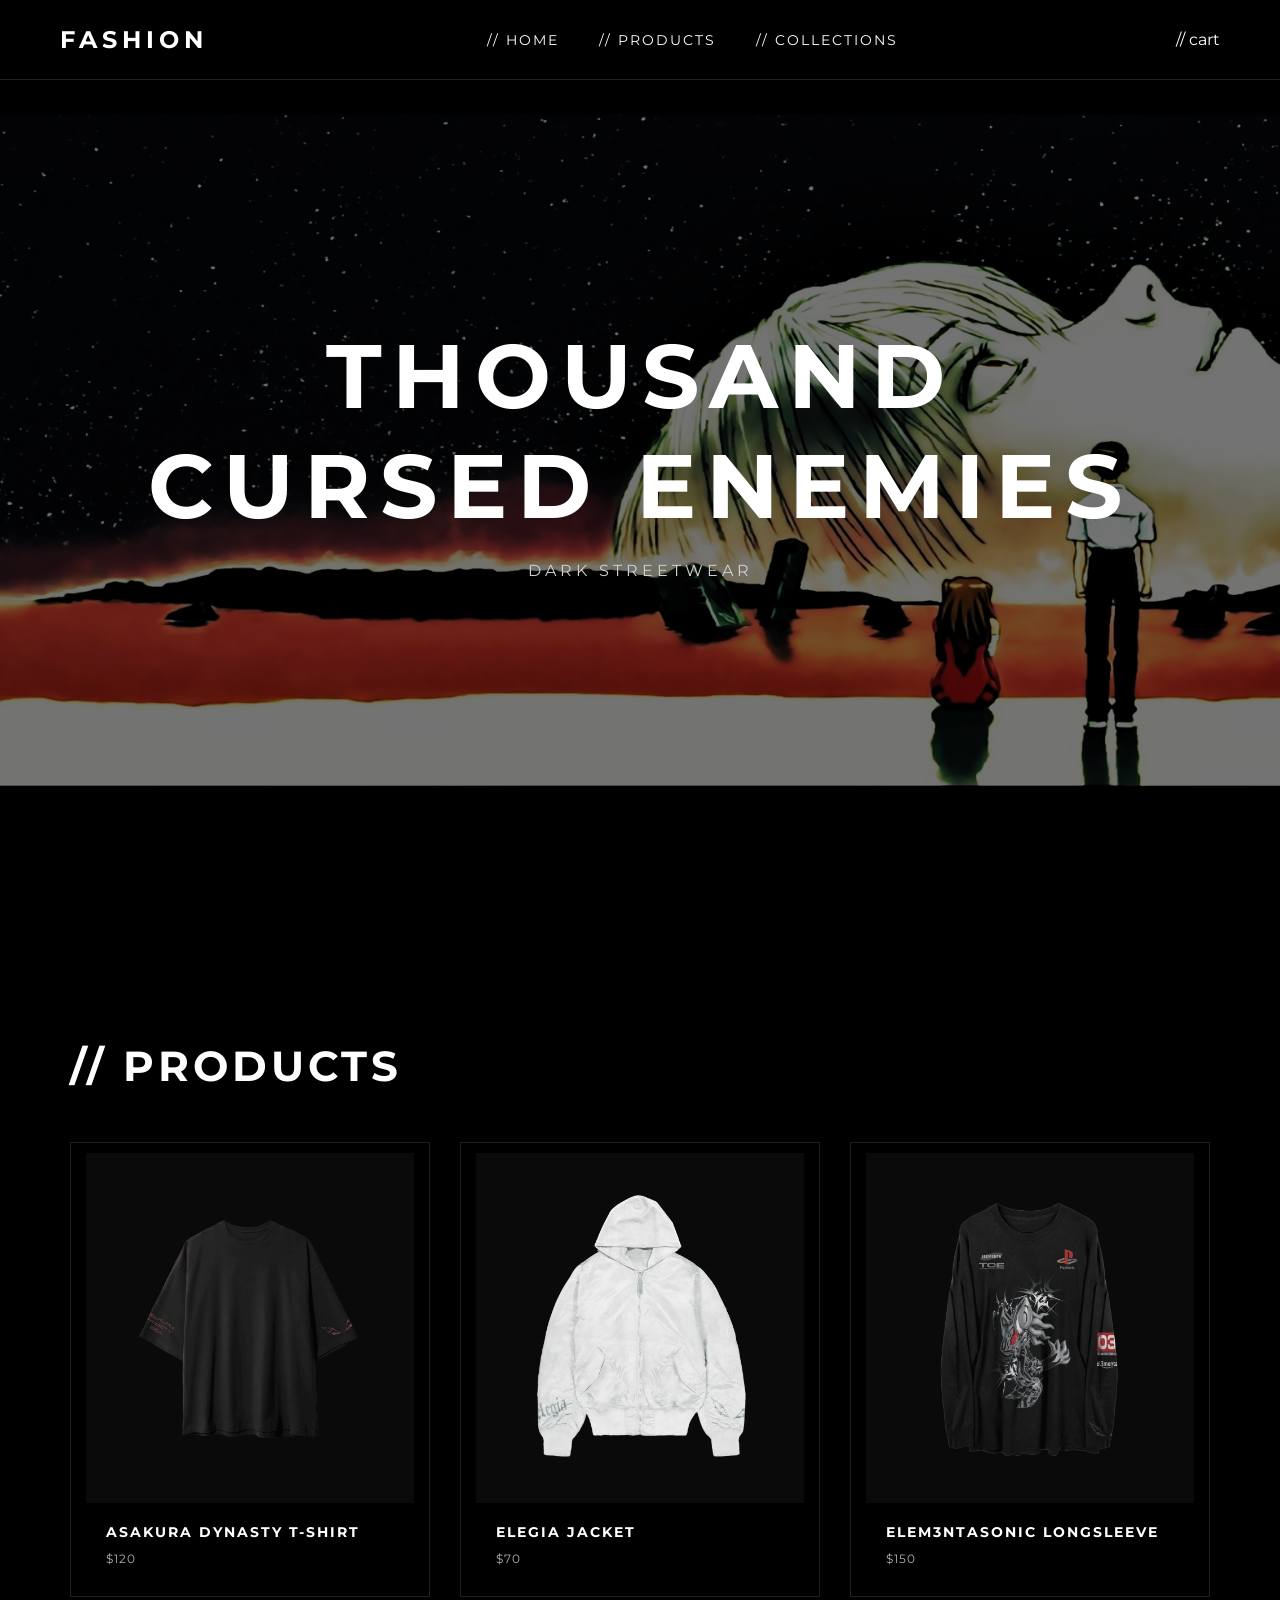
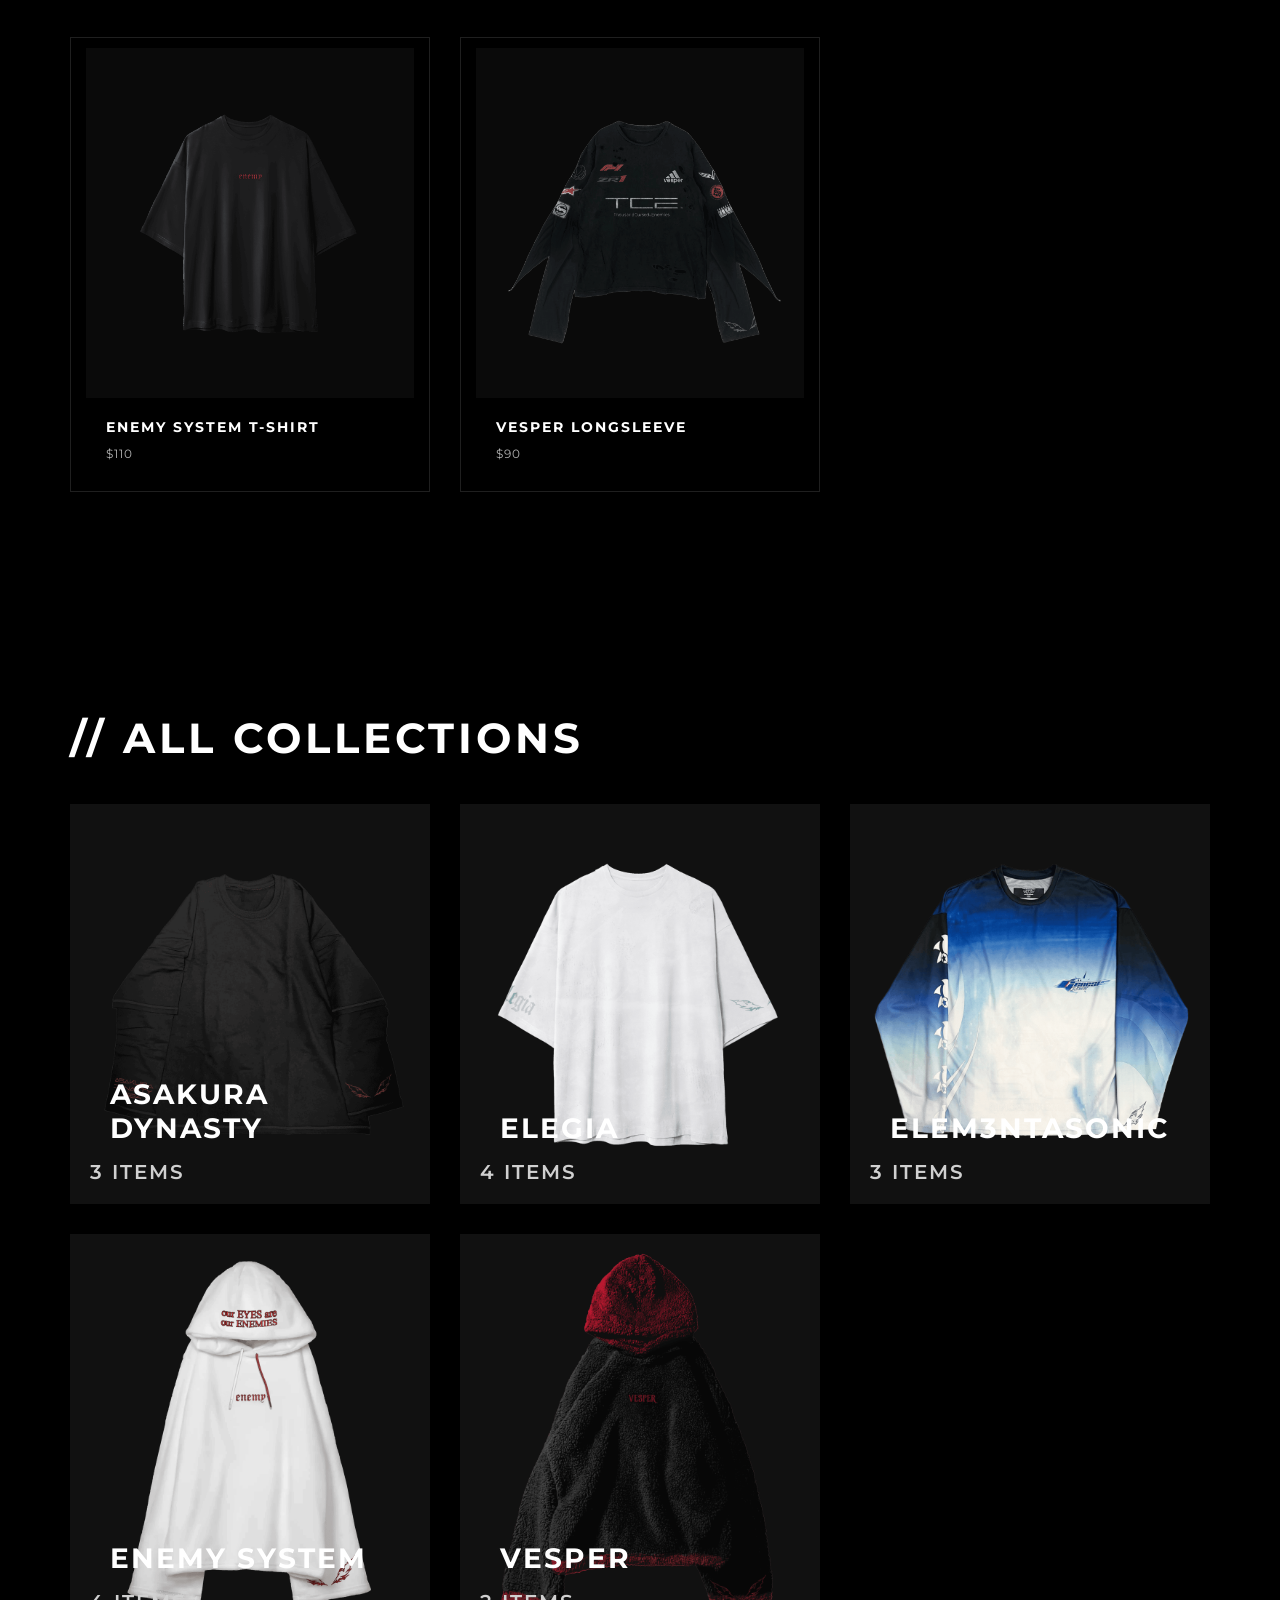
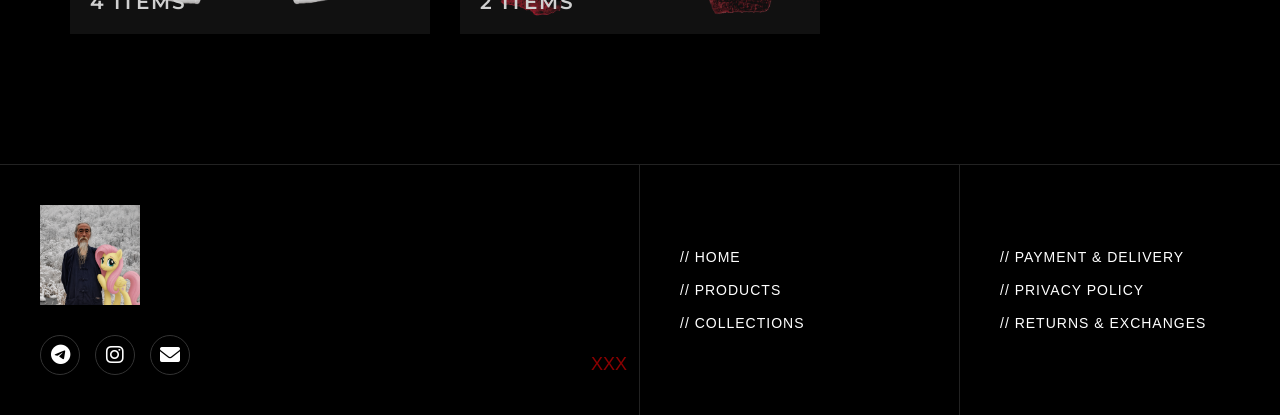
<file: index.html>
<!DOCTYPE html>
<html lang="en">
<head>
    <meta charset="UTF-8">
    <meta name="viewport" content="width=device-width, initial-scale=1.0">
    <title>Fashion Store</title>
    <link rel="stylesheet" href="style.css">
    <link rel="stylesheet" href="https://cdnjs.cloudflare.com/ajax/libs/font-awesome/6.0.0/css/all.min.css">
</head>
<body>

<header>
    <div class="logo">FASHION</div>

    <nav>
        <a href="index.html">// HOME</a>
        <a href="products.html">// PRODUCTS</a>
        <a href="collections.html">// COLLECTIONS</a>
    </nav>

    <div class="cart-icon" onclick="toggleCart()">// cart</div>
</header>


<div class="cart-sidebar" id="cartSidebar">
    <div class="cart-close" onclick="toggleCart()">←</div>


    <h2>Your Cart</h2>

    <div id="cartItems"></div>

    <button onclick="goCheckout()">CHECKOUT</button>
</div>

<section class="hero">
    <h1>THOUSAND CURSED ENEMIES</h1>
    <p>DARK STREETWEAR</p>
</section>


<section class="products-preview">
    <h2>// PRODUCTS</h2>

    <div class="product-grid">

        <div class="product-card reveal" onclick="openProduct(1)">
            <img src="images/шмотки/asakura Dynasty/asakura Dynasty s84 T-shirt/футболка перед (4).png">
            <h3>ASAKURA DYNASTY T-SHIRT</h3>
            <p>$120</p>
        </div>

        <div class="product-card reveal" onclick="openProduct(2)">
            <img src="images/шмотки/elegia/elegia jacket/куртка перед (2).png">
            <h3>ELEGIA JACKET</h3>
            <p>$70</p>
        </div>

        <div class="product-card reveal" onclick="openProduct(3)">
            <img src="images/шмотки/Elem3ntasonic/elem3ntasonic longsleeve/лонг перед новый (1).png">
            <h3>ELEM3NTASONIC LONGSLEEVE</h3>
            <p>$150</p>
        </div>

        <div class="product-card reveal" onclick="openProduct(4)">
            <img src="images/шмотки/enemy/enemy system t-shirt/футболка перед (6).png">
            <h3>ENEMY SYSTEM T-SHIRT</h3>
            <p>$110</p>
        </div>

        <div class="product-card reveal" onclick="openProduct(5)">
            <img src="images/шмотки/Vesper/vesper longsleeve/перед (6).png">
            <h3>VESPER LONGSLEEVE</h3>
            <p>$90</p>
        </div>

    </div>
</section>


<section class="collections-preview">
    <h2>// ALL COLLECTIONS</h2>

    <div class="collection-grid">

        <div class="collection-card reveal" onclick="openCollection('asakura')">
            <img src="images/шмотки/asakura Dynasty/asakura Dynasty s84 Longsleeve/лонг перед2.png">
            <div class="collection-info">
                <h3>ASAKURA DYNASTY</h3>
                <p>3 ITEMS</p>
            </div>
        </div>

        <div class="collection-card reveal" onclick="openCollection('elegia')">
            <img src="images/шмотки/elegia/elegia t-shirt/elegia футболка перед.png">
            <div class="collection-info">
                <h3>ELEGIA</h3>
                <p>4 ITEMS</p>
            </div>
        </div>

        <div class="collection-card reveal" onclick="openCollection('elem3ntasonic')">
            <img src="images/шмотки/Elem3ntasonic/elem3ntasonic jersey blue/синее спереди (1).png">
            <div class="collection-info">
                <h3>ELEM3NTASONIC</h3>
                <p>3 ITEMS</p>
            </div>
        </div>

        <div class="collection-card reveal" onclick="openCollection('enemy')">
            <img src="images/шмотки/enemy/enemy system hoodie white/белый перед.png">
            <div class="collection-info">
                <h3>ENEMY SYSTEM</h3>
                <p>4 ITEMS</p>
            </div>
        </div>

        <div class="collection-card reveal" onclick="openCollection('vesper')">
            <img src="images/шмотки/Vesper/vesper hoodie/перед (2).png">
            <div class="collection-info">
                <h3>VESPER</h3>
                <p>2 ITEMS</p>
            </div>
        </div>

    </div>
</section>

<footer class="site-footer">
    <div class="footer-container">
        <div class="footer-column brand-section">
            <div class="footer-logo">
                <img src="images/ChatGPT_Image_8_2026_._18_45_55.png" alt="Logo">
            </div>
            <div class="footer-socials">
                <a href="#"><i class="fab fa-telegram"></i></a>
                <a href="#"><i class="fab fa-instagram"></i></a>
                <a href="#"><i class="fas fa-envelope"></i></a>
            </div>
            <span class="footer-tag">XXX</span>
        </div>

        <div class="footer-column links-section">
            <ul>
                <li><a href="index.html">// HOME</a></li>
                <li><a href="products.html">// PRODUCTS</a></li>
                <li><a href="collections.html">// COLLECTIONS</a></li>
            </ul>
        </div>

        <div class="footer-column info-section">
            <ul>
                <li><a href="#">// PAYMENT & DELIVERY</a></li>
                <li><a href="#">// PRIVACY POLICY</a></li>
                <li><a href="#">// RETURNS & EXCHANGES</a></li>
            </ul>
        </div>
    </div>
</footer>

<script src="main.js"></script>

</body>
</html>
</file>
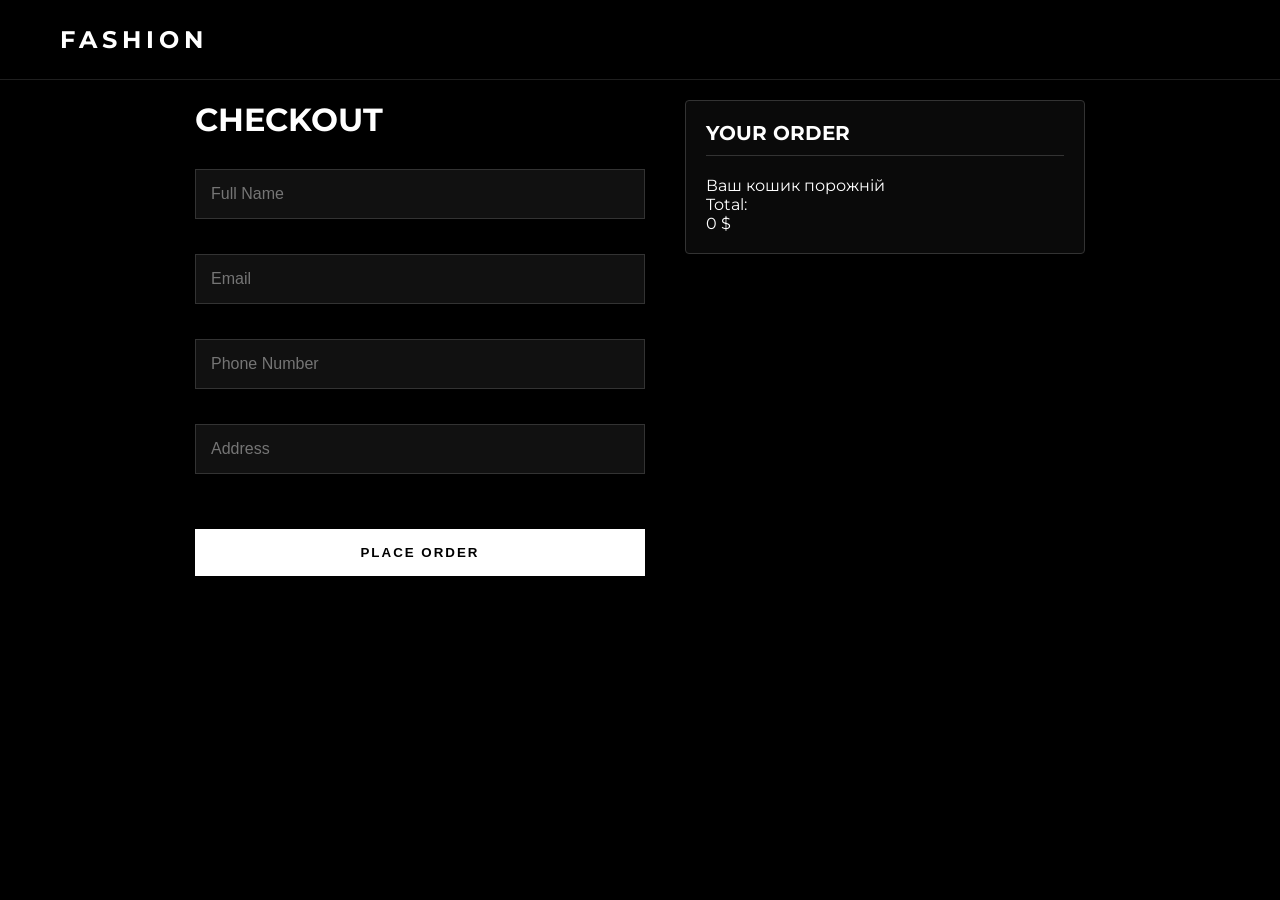
<file: checkout.html>
<!DOCTYPE html>
<html lang="en">
<head>
  <meta charset="UTF-8">
  <meta name="viewport" content="width=device-width, initial-scale=1.0">
  <title>Checkout</title>
  <link rel="stylesheet" href="style.css">
</head>
<body>

<header>
  <div class="logo">FASHION</div>
</header>

<section class="checkout-container">
  <div class="checkout-form">
    <a href="index.html" class="back-link">← Back to Home</a>
    <h1>CHECKOUT</h1>
    <form id="orderForm">
      <input type="text" id="fullName" name="fullname" placeholder="Full Name" required>

      <input type="email" id="email" name="email" placeholder="Email" required>

      <input type="tel" id="phone" name="phone" placeholder="Phone Number" required>

      <input type="text" id="address" name="address" placeholder="Address" required>

      <button type="submit" class="place-order-btn">PLACE ORDER</button>
    </form>
  </div>

  <div class="order-summary" style="background: #0a0a0a; padding: 20px; border: 1px solid #333;">
    <a href="index.html" class="back-link" style="color: white; text-decoration: none; font-size: 12px; display: block; margin-bottom: 15px;"></a>
    <h2 style="color: white; border-bottom: 1px solid #333; padding-bottom: 10px;">YOUR ORDER</h2>

    <div id="checkoutItems"></div>
    <p id="total"> Total:</p>
    <span id="totalAmount"> 0 $</span>
    </div>


</section>
<script src="main.js"></script>
</body>
</html>
</file>
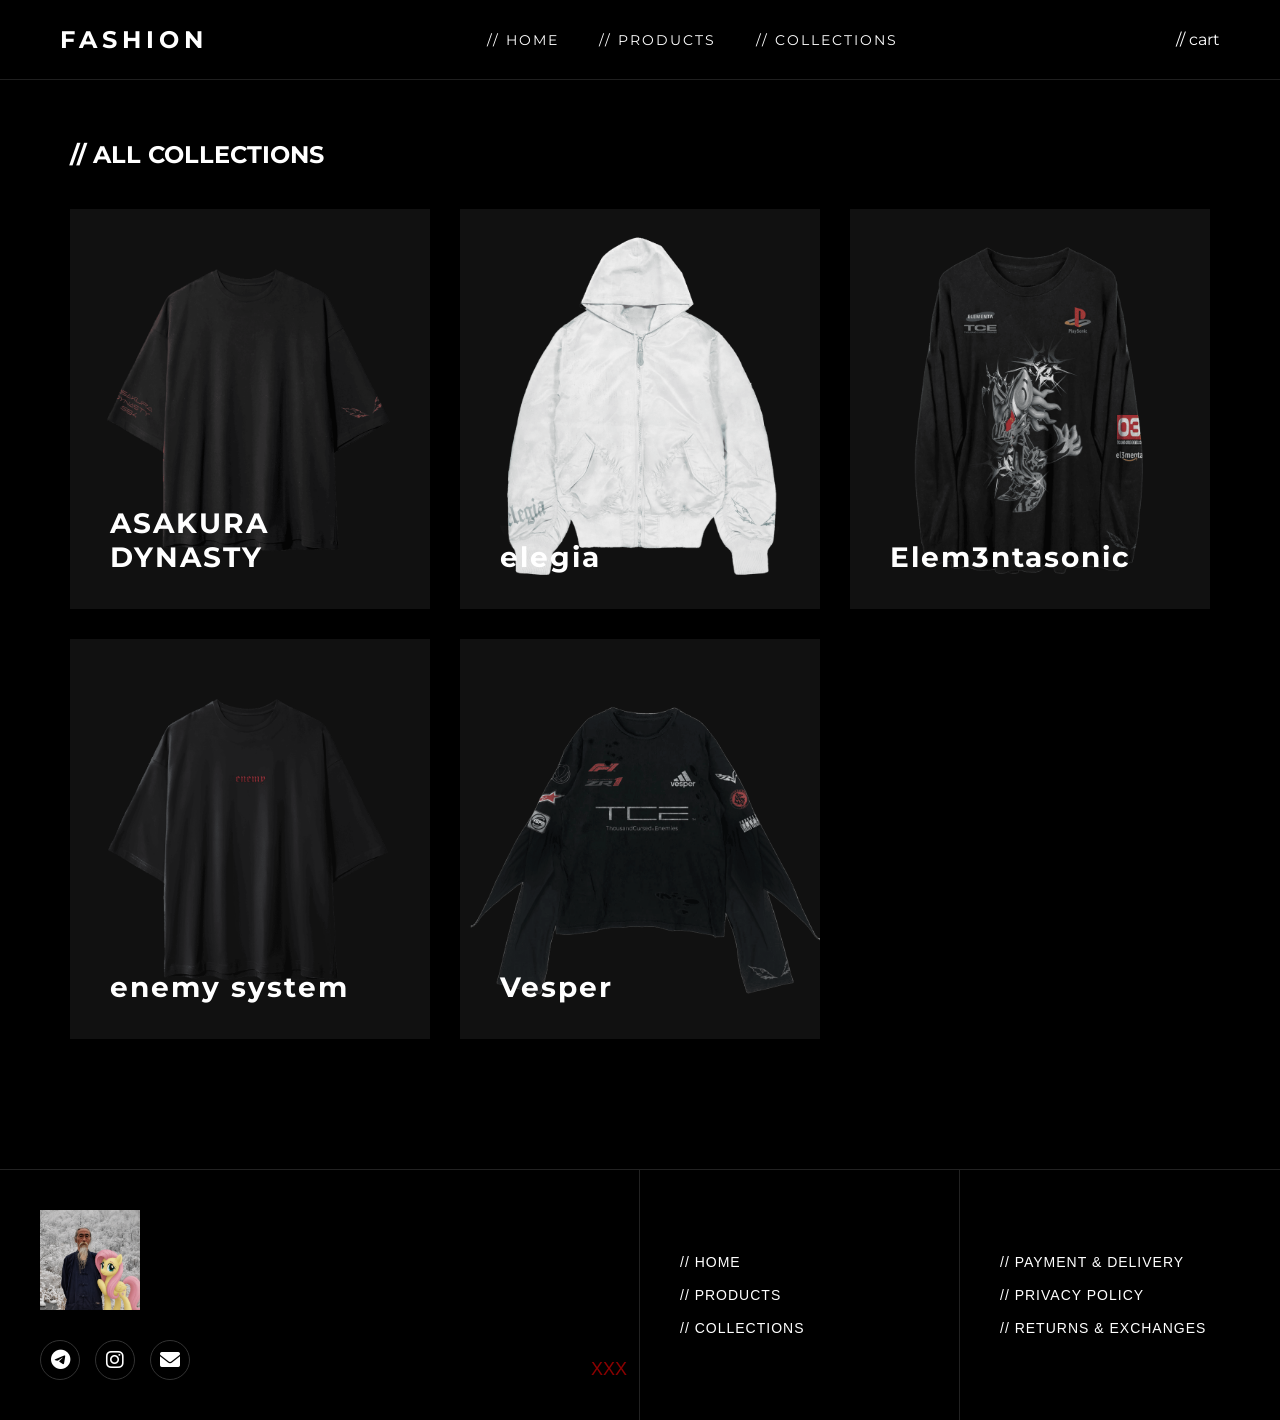
<file: collections.html>
<!DOCTYPE html>
<html lang="en">
<head>
    <meta charset="UTF-8">
    <meta name="viewport" content="width=device-width, initial-scale=1.0">
    <title>Collections</title>
    <link rel="stylesheet" href="style.css">
    <link rel="stylesheet" href="https://cdnjs.cloudflare.com/ajax/libs/font-awesome/6.0.0/css/all.min.css">
</head>
<body>

<header>
    <div class="logo">FASHION</div>

    <nav>
        <a href="index.html">// HOME</a>
        <a href="products.html">// PRODUCTS</a>
        <a href="collections.html">// COLLECTIONS</a>
    </nav>
    <div class="cart-icon" onclick="toggleCart()">// cart</div>
</header>

<div class="cart-sidebar" id="cartSidebar">

    <div class="cart-close" onclick="toggleCart()">←</div>

    <h2>Your Cart</h2>

    <div id="cartItems"></div>

    <button onclick="goCheckout()">CHECKOUT</button>
</div>

<section class="collections-page ">
    <h1>// ALL COLLECTIONS</h1>
    <div class="collection-grid" id="collectionGrid"></div>
</section>

<footer class="site-footer">
    <div class="footer-container">
        <div class="footer-column brand-section">
            <div class="footer-logo">
                <img src="images/ChatGPT_Image_8_2026_._18_45_55.png" alt="Logo">
            </div>
            <div class="footer-socials">
                <a href="#"><i class="fab fa-telegram"></i></a>
                <a href="#"><i class="fab fa-instagram"></i></a>
                <a href="#"><i class="fas fa-envelope"></i></a>
            </div>
            <span class="footer-tag">XXX</span>
        </div>

        <div class="footer-column links-section">
            <ul>
                <li><a href="index.html">// HOME</a></li>
                <li><a href="products.html">// PRODUCTS</a></li>
                <li><a href="collections.html">// COLLECTIONS</a></li>
            </ul>
        </div>

        <div class="footer-column info-section">
            <ul>
                <li><a href="#">// PAYMENT & DELIVERY</a></li>
                <li><a href="#">// PRIVACY POLICY</a></li>
                <li><a href="#">// RETURNS & EXCHANGES</a></li>
            </ul>
        </div>
    </div>
</footer>

<script src="main.js"></script>
</body>
</html>
</file>
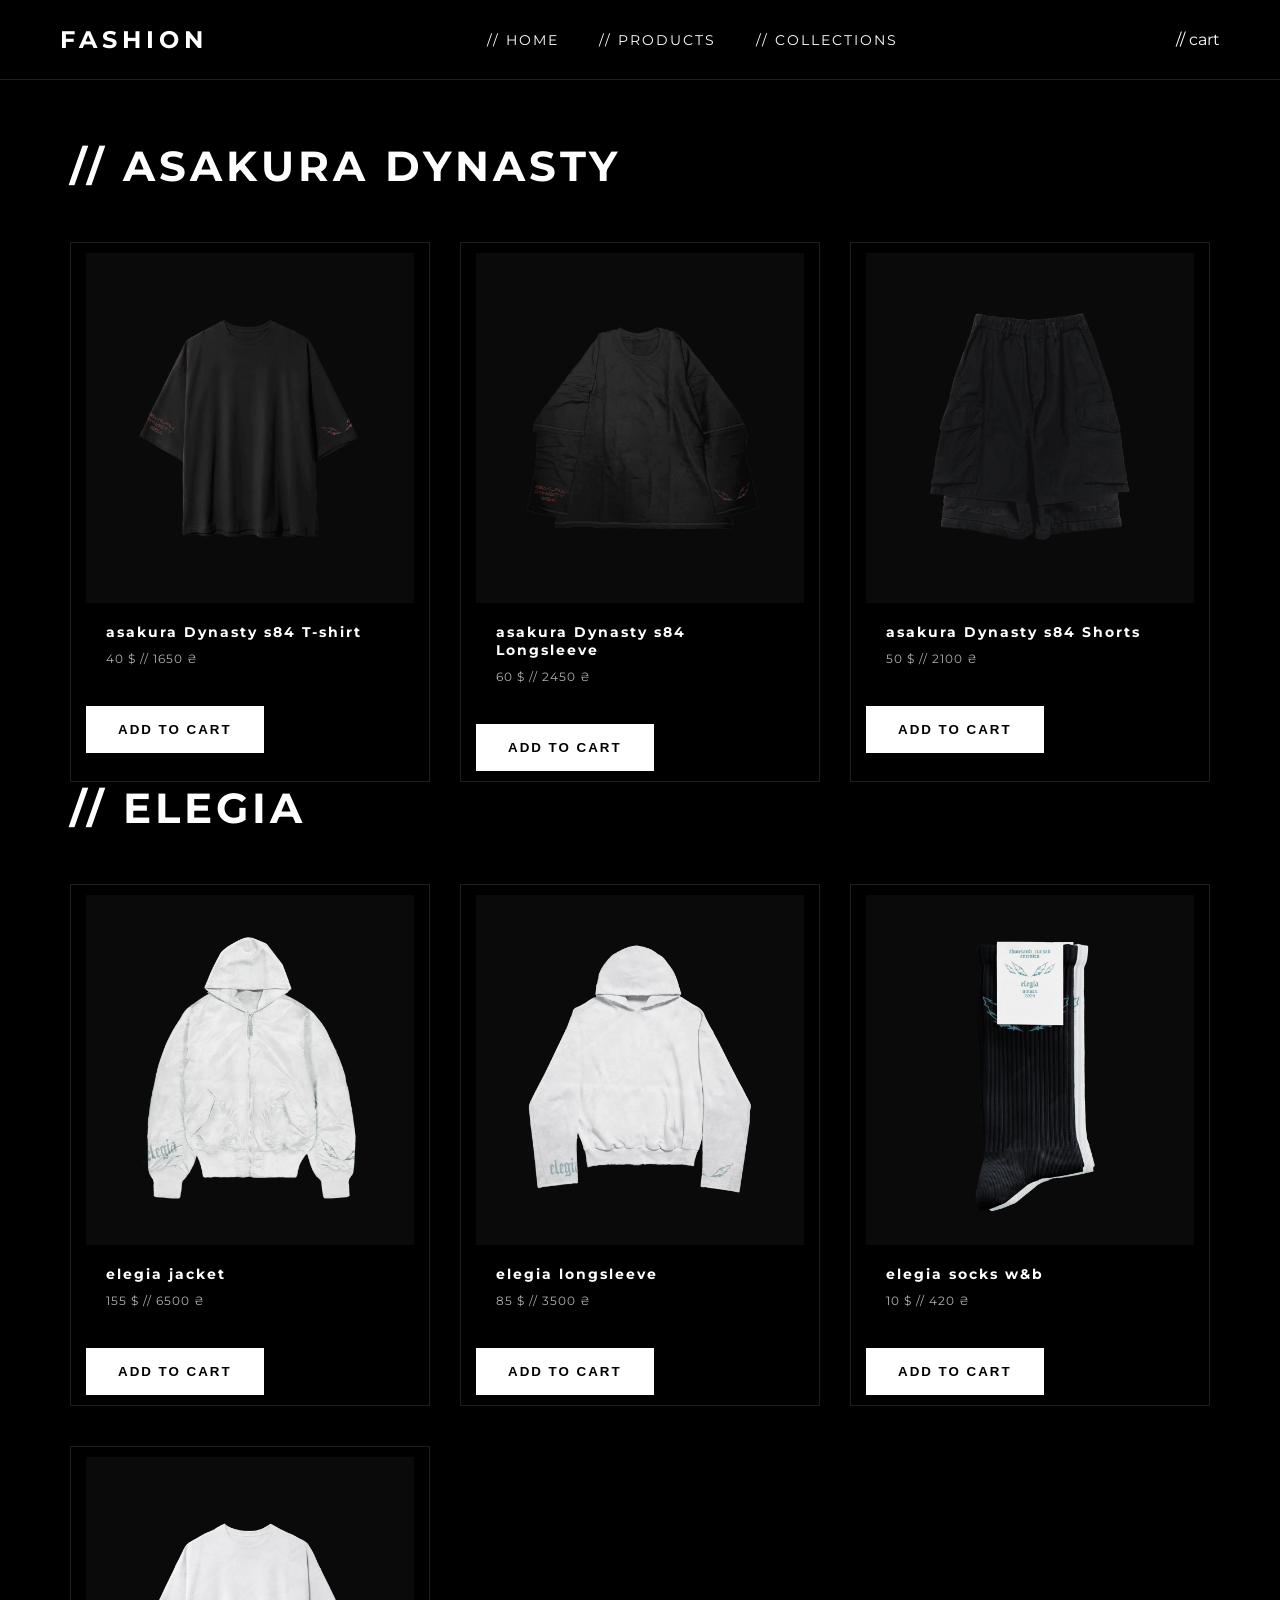
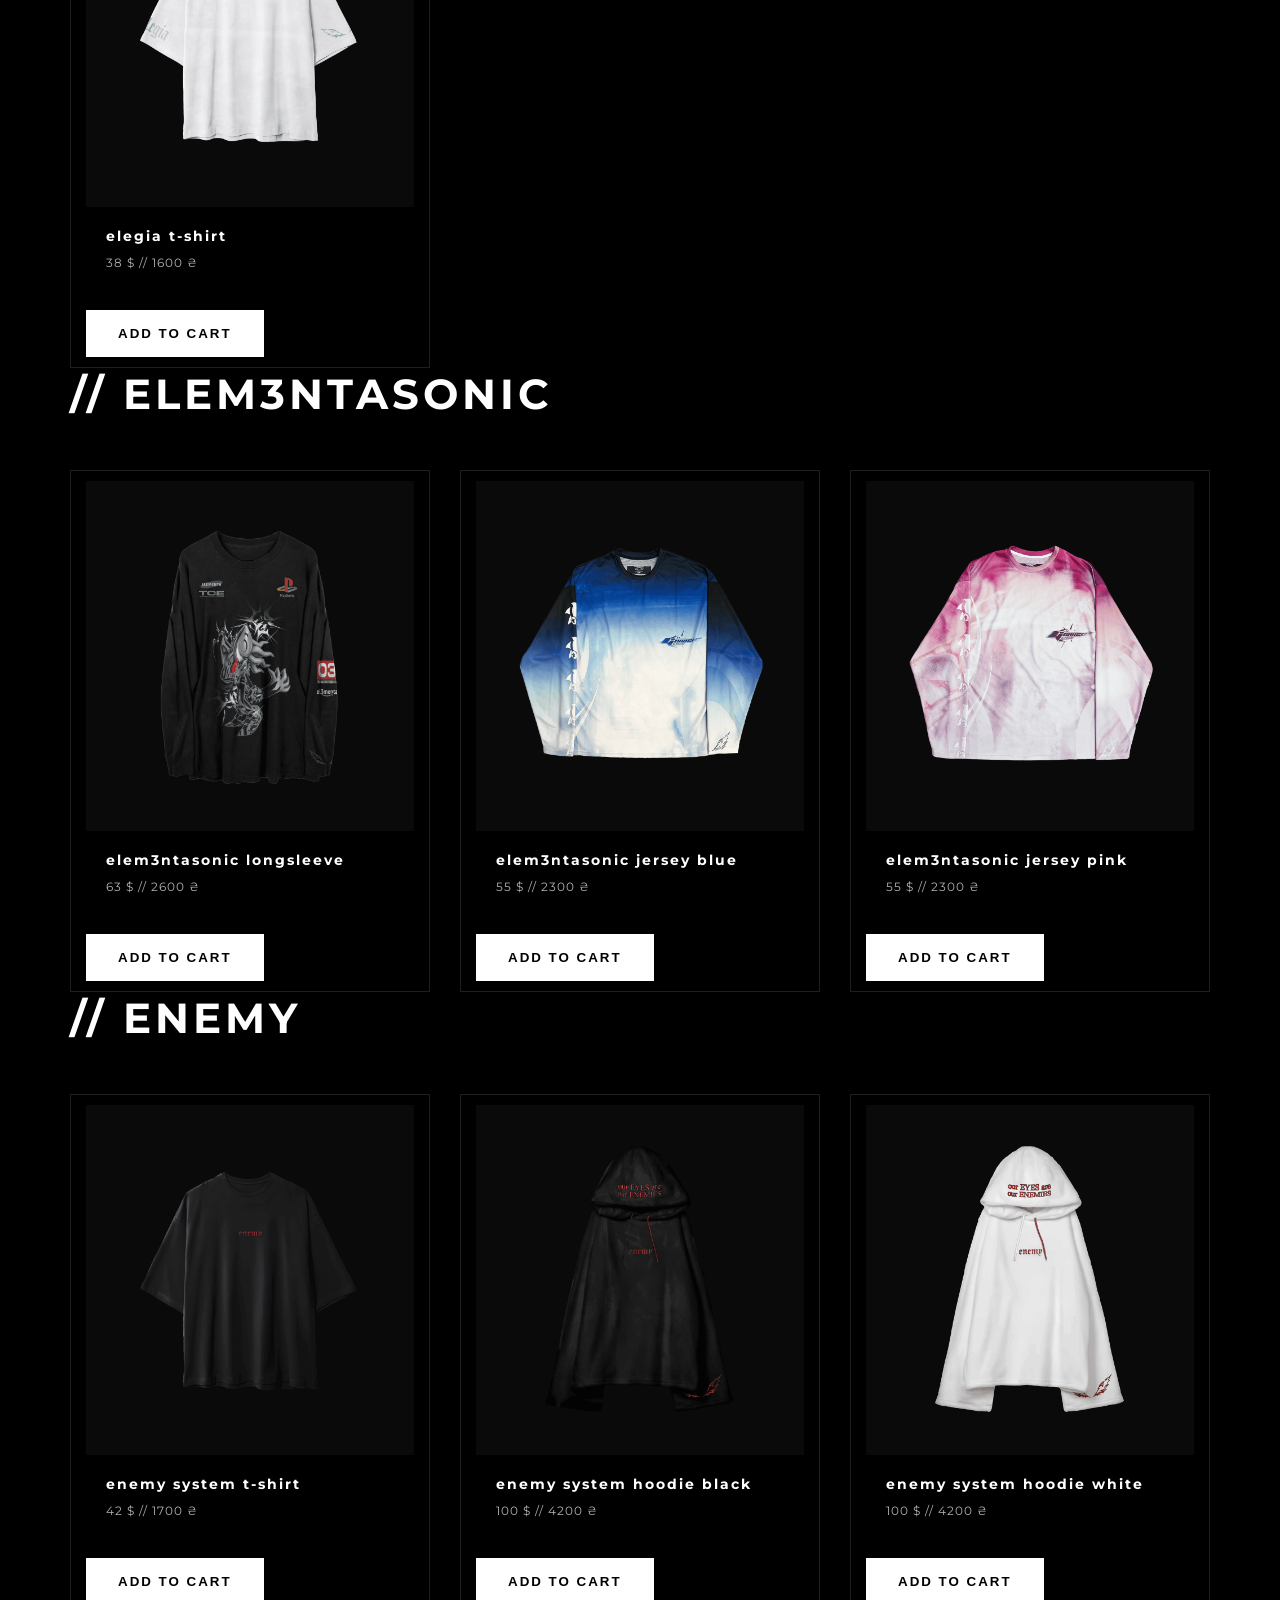
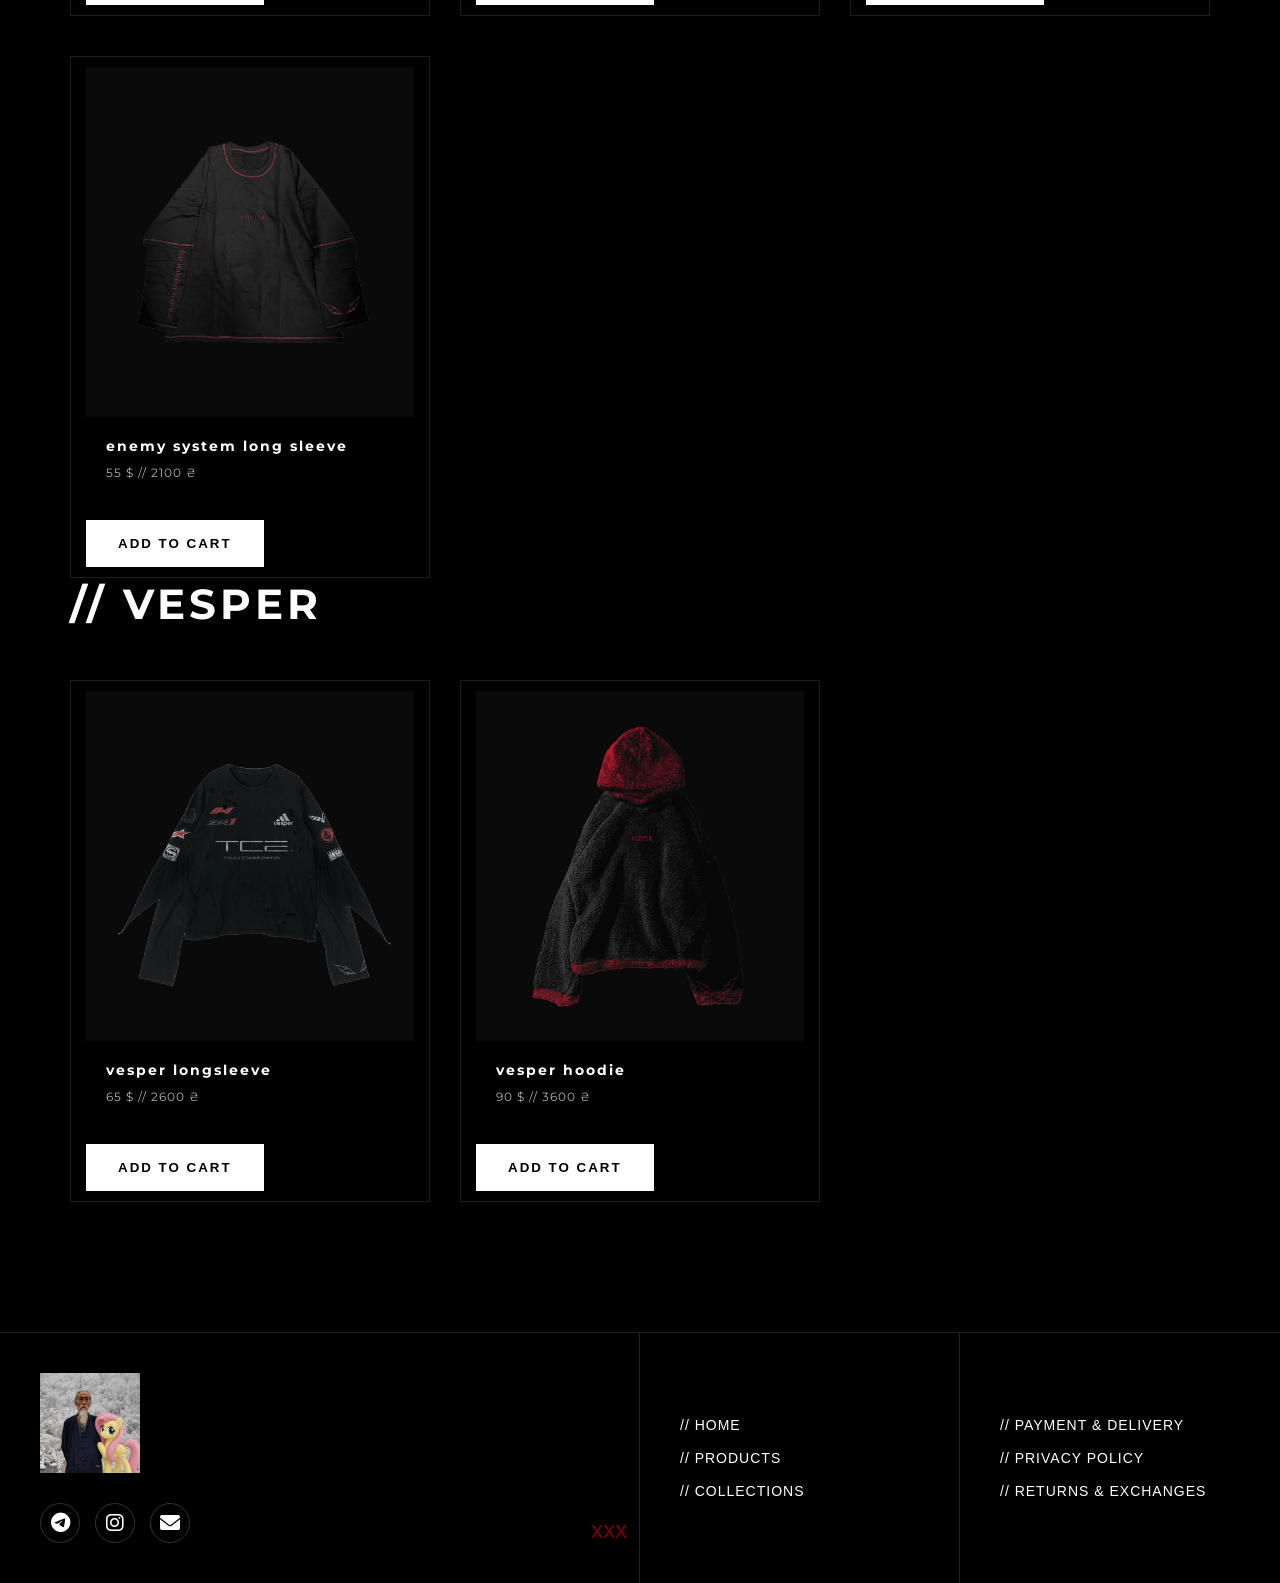
<file: products.html>
<!DOCTYPE html>
<html lang="en">
<head>
    <meta charset="UTF-8">
    <meta name="viewport" content="width=device-width, initial-scale=1.0">
    <title>Products</title>
    <link rel="stylesheet" href="style.css">
    <link rel="stylesheet" href="https://cdnjs.cloudflare.com/ajax/libs/font-awesome/6.0.0/css/all.min.css">
</head>
<body>

<header>
    <div class="logo">FASHION</div>

    <nav>
        <a href="index.html">// HOME</a>
        <a href="products.html">// PRODUCTS</a>
        <a href="collections.html">// COLLECTIONS</a>

    </nav>
    <div class="cart-icon" onclick="toggleCart()">// cart</div>

</header>

<div class="cart-sidebar" id="cartSidebar">

    <div class="cart-close" onclick="toggleCart()">←</div>

    <h2>Your Cart</h2>

    <div id="cartItems"></div>

    <button onclick="goCheckout()">CHECKOUT</button>
</div>

<section class="products-page">
    <h1 class="collection-title" id="asakuraTitle">// ASAKURA DYNASTY</h1>
    <div id="asakuraProducts" class="product-grid"></div>

    <h1 class="collection-title" id="elegiaTitle">// ELEGIA</h1>
    <div class="product-grid reveal" id="elegiaProducts"></div>

    <h1 class="collection-title reveal" id="elementasonicTitle">// ELEM3NTASONIC</h1>
    <div class="product-grid reveal" id="elementasonicProducts"></div>

    <h1 class="collection-title reveal" id="enemyTitle">// ENEMY</h1>
    <div class="product-grid reveal" id="enemyProducts"></div>

    <h1 class="collection-title reveal" id="vesperTitle">// VESPER</h1>
    <div class="product-grid reveal" id="vesperProducts"></div>
</section>

<footer class="site-footer">
    <div class="footer-container">
        <div class="footer-column brand-section">
            <div class="footer-logo">
                <img src="images/ChatGPT_Image_8_2026_._18_45_55.png" alt="Logo">
            </div>
            <div class="footer-socials">
                <a href="#"><i class="fab fa-telegram"></i></a>
                <a href="#"><i class="fab fa-instagram"></i></a>
                <a href="#"><i class="fas fa-envelope"></i></a>
            </div>
            <span class="footer-tag">XXX</span>
        </div>

        <div class="footer-column links-section">
            <ul>
                <li><a href="index.html">// HOME</a></li>
                <li><a href="products.html">// PRODUCTS</a></li>
                <li><a href="collections.html">// COLLECTIONS</a></li>
            </ul>
        </div>

        <div class="footer-column info-section">
            <ul>
                <li><a href="#">// PAYMENT & DELIVERY</a></li>
                <li><a href="#">// PRIVACY POLICY</a></li>
                <li><a href="#">// RETURNS & EXCHANGES</a></li>
            </ul>
        </div>
    </div>
</footer>

<script src="main.js"></script>
</body>
</html>
</file>
<file: style.css>
@import url('https://fonts.googleapis.com/css2?family=Montserrat:wght@300;400;500;700&display=swap');

*{
    margin:0;
    padding:0;
    box-sizing:border-box;
}

html{
    scroll-behavior:smooth;
}

body{
    background:#000;
    color:#fff;
    font-family:'Montserrat', sans-serif;
    overflow-x:hidden;
}
img{
    display:block;
}

header{
    width:100%;
    display:flex;
    justify-content:space-between;
    align-items:center;
    padding:25px 60px;
    position:fixed;
    top:0;
    left:0;
    background:rgba(0,0,0,0.95);
    backdrop-filter:blur(10px);
    z-index:1000;
    border-bottom:1px solid #1f1f1f;
}

.logo{
    font-size:24px;
    font-weight:700;
    letter-spacing:5px;
}

nav{
    display:flex;
    gap:40px;
}

nav a{
    color:white;
    text-decoration:none;
    font-size:14px;
    letter-spacing:2px;
    transition:0.3s;
    position:relative;
}

nav a::after{
    content:'';
    position:absolute;
    left:0;
    bottom:-5px;
    width:0;
    height:1px;
    background:white;
    transition:0.3s;
}
nav a:hover::after{
    transition:0.3s;
}

.cart-icon:hover{
    transform:scale(1.1);
}

.hero{
    height:100vh;
    background:url('/images/backstyle.jpg') center/cover no-repeat;
    display:flex;
    justify-content:center;
    align-items:center;
    flex-direction:column;
    text-align:center;
    position:relative;
}

.hero::before{
    content:'';
    position:absolute;
    inset:0;
    background:rgba(0,0,0,0.55);
}

.hero h1,
.hero p{
    position:relative;
    z-index:2;
}

.hero h1{
    font-size:90px;
    letter-spacing:10px;
    text-transform:uppercase;
    max-width:1000px;
}

.hero p{
    margin-top:20px;
    color:#cfcfcf;
    letter-spacing:4px;
}

.collections-preview,
.products-preview,
.products-page,
.collections-page,
.checkout-page{
    padding:140px 70px 80px;
}

.collections-preview h2,
.products-preview h2,
.products-page h1{
    font-size:42px;
    margin-bottom:40px;
    letter-spacing:4px;
}

.product-card img,
.big-collection-card img{
    width:100%;
    height:420px;
    object-fit:contain;
    background:#0a0a0a;
    padding:20px;
}
.collection-grid{
    display:grid;
    grid-template-columns:repeat(3,1fr);
    gap:30px;
    margin-top:40px;
}

.collection-card{
    position:relative;
    overflow:hidden;
    height:400px;
    background:#111;
    cursor:pointer;
}

.collection-card img{
    width:100%;
    height:100%;
    object-fit:cover;
    transition:0.5s;
}

.collection-card:hover img{
    transform:scale(1.05);
    opacity:0.5;
}

.collection-info{
    position:absolute;
    bottom:30px;
    left:30px;
    z-index:2;
}

.collection-info h3{
    font-size:28px;
    letter-spacing:3px;
    margin-bottom:10px;
}

.collection-info p{
    color:#d0d0d0;
    letter-spacing:2px;
}

.collection-card:hover img,
.product-card:hover img,
.big-collection-card:hover img{
    transform:scale(1.07);
    opacity:0.8;
}

.collection-card h3,
.product-card h3{
    padding:20px 20px 5px;
    letter-spacing:2px;
}

.product-grid{
    display:grid;
    grid-template-columns:repeat(3,1fr);
    gap:30px;
    margin-top:40px;
}

.product-card{
    background:#111;
    overflow:hidden;
    border:1px solid #1f1f1f;
    transition:0.3s;
    cursor:pointer;
}

.product-card:hover{
    transform:translateY(-5px);
}

.product-card img{
    width:100%;
    height:350px;
    object-fit:cover;
    transition:0.5s;
}

.product-card:hover img{
    opacity:0.8;
    transform:scale(1.03);
}

.product-card h3{
    padding:20px 20px 10px;
    letter-spacing:2px;
}

.product-card p{
    padding:0 20px 20px;
    color:#b0b0b0;
}

.overlay{
    position:absolute;
    bottom:30px;
    left:30px;
    font-size:34px;
    font-weight:700;
    letter-spacing:4px;
}

.big-collection-card{
    margin-bottom:40px;
}

.big-collection-card img{
    height:500px;
}


.thumbnails{
    display:flex;
    gap:15px;
    margin-top:15px;
}


.thumbnails img:hover{
    border:1px solid white;
}


.product-info h1{
    font-size:48px;
    letter-spacing:4px;
}


.product-info p{
    line-height:1.8;
    color:#b0b0b0;
}
button{
    margin-top:30px;
    padding:16px 34px;
    background:white;
    border:none;
    color:black;
    cursor:pointer;
    letter-spacing:2px;
    font-weight:700;
    transition:0.3s;
}

button:hover{
    background:#d0d0d0;
}

.cart-sidebar{
    position:fixed;
    top:0;
    right:-420px;
    width:420px;
    height:100vh;
    background:#0b0b0b;
    border-left:1px solid #1f1f1f;
    padding:40px 30px;
    z-index:2000;
    transition:0.4s;
}

.cart-sidebar.active{
    right:0;
}

.cart-sidebar h2{
    margin-bottom:30px;
    letter-spacing:3px;
}

.site-footer {
    background-color: #000;
    color: #fff;
    border-top: 1px solid #222;
    font-family: 'Inter', sans-serif;
    margin-top: 50px;
}

.footer-container {
    display: grid;
    grid-template-columns: 2fr 1fr 1fr;
    width: 100%;
}

.footer-column {
    padding: 40px;
    border-right: 1px solid #222;
    position: relative;
}

.footer-column:last-child {
    border-right: none;
}

.brand-section {
    display: flex;
    flex-direction: column;
    justify-content: space-between;
    min-height: 250px;
}

.footer-logo img {
    width: 100px;
}

.footer-socials {
    display: flex;
    gap: 15px;
}

.footer-socials a {
    color: #fff;
    font-size: 20px;
    border: 1px solid #333;
    width: 40px;
    height: 40px;
    display: flex;
    align-items: center;
    justify-content: center;
    border-radius: 50%;
    text-decoration: none;
    transition: 0.3s;
}

.footer-socials a:hover {
    border-color: darkred;
}

.footer-tag {
    position: absolute;
    bottom: 40px;
    right:30px;
    transform: translateX(50%);
    color: darkred; /* Червоний колір як на скріншоті */
    font-size: 18px;
    background: #000;
    padding: 0 10px;
    z-index: 2;
}

.footer-column ul {
    list-style: none;
    padding: 0;
    margin: 0;
    display: flex;
    flex-direction: column;
    gap: 15px;
    justify-content: center;
    height: 100%;
}

.footer-column ul li a {
    color: #fff;
    text-decoration: none;
    font-size: 14px;
    letter-spacing: 1px;
    transition: 0.3s;
    text-transform: uppercase;
}

.footer-column ul li a:hover {
    color: darkred;
}

@media (max-width: 768px) {
    .footer-container {
        grid-template-columns: 1fr;
    }
    .footer-column {
        border-right: none;
        border-bottom: 1px solid #222;
        padding: 30px;
    }
}

form{
    width:100%;
    max-width:550px;
    display:flex;
    flex-direction:column;
    gap:20px;
}

input{
    padding:18px;
    background:#0d0d0d;
    border:1px solid #222;
    color:white;
}
.cart-close{
    font-size:24px;
    cursor:pointer;
    margin-bottom:20px;
    width:fit-content;
}

.back-home{
    display: inline-block;
    margin-bottom: 20px;
    color: white;
    text-decoration: none;
    font-size: 14px;
    letter-spacing: 2px;
    position: relative;
    z-index: 10;
}

.back-home:hover{
    opacity: 0.6;
}
.checkout-page{
    padding-top: 120px;
}



.thumbnails {
    display: flex;
    gap: 10px;
    margin-top: 10px;
}

.thumb {
    width: 80px;
    cursor: pointer;
    opacity: 0.6;
}

.thumb:hover {
    opacity: 1;
}

.price {
    font-size: 20px;
    margin: 10px 0;
}

.divider {
    height: 1px;
    background: #ccc;
    margin: 20px 0;
}

.add-btn {
    padding: 15px 30px;
    cursor: pointer;
}

.product-page{
    display:flex;
    gap:70px;
    padding:140px 70px 80px;
    align-items:flex-start;
}

.gallery{
    flex:1;
}

#mainImage{
    width:100%;
    max-width:520px;
    height:720px;
    object-fit:cover;
    background:#0f0f0f;
    border:1px solid #1f1f1f;
}

.thumbnails{
    display:flex;
    gap:12px;
    margin-top:15px;
}

.thumbnails img{
    width:90px;
    height:110px;
    object-fit:cover;
    cursor:pointer;
    opacity:0.6;
    border:1px solid #1f1f1f;
    transition:0.25s;
}

.thumbnails img:hover{
    opacity:1;
    border-color:#fff;
}

.product-info{
    flex:1;
    position:sticky;
    top:120px;
}

.product-info h1{
    font-size:44px;
    letter-spacing:3px;
    margin-bottom:20px;
    text-transform:uppercase;
}

.price{
    font-size:24px;
    margin:15px 0;
    color:#d0d0d0;
}

.product-info p{
    line-height:1.7;
    color:#a9a9a9;
}

.divider{
    width:100%;
    height:1px;
    background:#222;
    margin:25px 0;
}


.add-btn,
button{
    margin-top:20px;
    padding:16px 32px;
    background:#fff ;
    color:#000;
    border:none;
    cursor:pointer;
    font-weight:600;
    letter-spacing:2px;
    transition:0.3s;

}

.add-btn:hover,
button:hover{
    background:darkred;
}

@media (max-width: 900px){
    .product-page{
        flex-direction:column;
        padding:120px 20px;
    }

    #mainImage{
        height:auto;
    }

    .product-info{
        position:static;
    }
}

.bio-block{
    margin:25px 0;
}

.bio-block h4{
    font-size:12px;
    letter-spacing:3px;
    color:#777;
    margin-bottom:10px;
}

.bio-block p{
    color:#b0b0b0;
    line-height:1.7;
}
.collection-card{
    position:relative;
    overflow:hidden;
    height:400px;
    cursor:pointer;
}

.collection-card img{
    width:100%;
    height:100%;
    object-fit:cover;
    transition:0.4s;
}

.collection-card:hover img{
    transform:scale(1.05);
    opacity:0.7;
}

.collection-info{
    position:absolute;
    bottom:20px;
    left:20px;
    color:white;
    font-size:20px;
    font-weight:600;
}
.back-btn{
    position: fixed;
    top: 100px;
    left: 40px;
    color: white;
    text-decoration: none;
    font-size: 14px;
    letter-spacing: 2px;
    z-index: 9999;
    transition: 0.3s;
}
.product-card {
    margin-top: 10px;
    padding: 10px 15px;
    background: black;
    color: white;
    cursor: pointer;
    font-size: 12px;
    letter-spacing: 1px;
    transition: 0.3s;
}

.product-card:hover {
    background: black;
    color: darkred;
}


.cart-item {
    display: flex;
    align-items: center;
    gap: 10px;
    width: 100%;
    box-sizing: border-box;
    padding: 10px 0;
    overflow: hidden;
}

.cart-item-info {
    flex-grow: 1;
}

.remove-btn {
    width: 95px !important;
    height: 30px !important;
    min-width: 24px !important;

    display: flex !important;
    align-items: center;
    justify-content: center;

    flex-shrink: 0;
    align-self: center;
    margin-left: auto;


    background: transparent;
    border: 1px solid #444;
    color: white;
    cursor: pointer;
    padding: 0;
    transition: 0.3s;
}

.remove-btn:hover {
    transform: scale(1.1);
    color: #ff0000;
}
.checkout-container {
    display: flex;
    justify-content: space-between;
    padding: 50px;
    max-width: 1200px;
    margin: 0 auto;
    gap: 50px;
}

.checkout-form { flex: 1; }
.order-summary {
    flex: 1;
    background: #111;
    padding: 30px;
    border-radius: 8px;
}

.checkout-item {
    display: flex;
    align-items: center;
    gap: 50px;
    margin-bottom: 20px;
    border-bottom: 1px solid #333;
    padding-bottom: 15px;
}

.checkout-item img {
    width: 80px;
    height: 80px;
    object-fit: cover;
}

.total-price {
    font-size: 24px;
    font-weight: bold;
    margin-top: 30px;
    border-top: 2px solid #fff;
    padding-top: 20px;
}
.checkout-container {
    display: flex;
    justify-content: center;
    align-items: flex-start;
    gap: 40px;
    padding: 100px 20px;
    max-width: 1200px;
    margin: 0 auto;
    min-height: 80vh;
}

.checkout-form {
    flex: 0 1 450px;
}

.checkout-form h1 {
    margin-bottom: 30px;
    font-size: 32px;
}

.order-summary {
    flex: 0 1 400px;
    background: #0a0a0a;
    padding: 30px;
    border: 1px solid #222;
    border-radius: 4px;
}

.order-summary h2 {
    margin-top: 0;
    margin-bottom: 20px;
    font-size: 20px;
    border-bottom: 1px solid #fff;
    padding-bottom: 10px;
}

.checkout-form input {
    width: 100%;
    padding: 15px;
    margin-bottom: 15px;
    background: #111;
    border: 1px solid #333;
    color: #fff;
    font-size: 16px;
    box-sizing: border-box;
}
.back-link {
    position: absolute;
    top: 30px;
    left: 40px;
    color: white;
    text-decoration: none;
    font-size: 14px;
    letter-spacing: 2px;
    z-index: 100;
    transition: 0.3s;
    text-transform: uppercase;
}

.back-link:hover {
    opacity: 0.6;
    padding-left: 5px;
}
#checkoutItems {
    max-height: 400px;
    overflow-y: auto;
    padding-right: 10px;
}

#checkoutItems::-webkit-scrollbar {
    width: 4px;
}
#checkoutItems::-webkit-scrollbar-thumb {
    background: #555;
}
#cartItems {
    flex-grow: 1;
    overflow-y: auto;
    padding-bottom: 20px;

    mask-image: linear-gradient(to bottom, black 90%, transparent 100%);
}

#cartItems::-webkit-scrollbar {
    width: 4px;
}

#cartItems::-webkit-scrollbar-track {
    background: #111;
}

#cartItems::-webkit-scrollbar-thumb {
    background: #555;
    border-radius: 2px;
}

body.cart-open header,
body.cart-open section,
body.cart-open footer {
    filter: blur(8px);
    pointer-events: none;
    transition: filter 0.3s ease;
}

body::after {
    content: "";
    position: fixed;
    top: 0;
    left: 0;
    width: 100%;
    height: 100%;
    background: rgba(0, 0, 0, 0.6);
    opacity: 0;
    visibility: hidden;
    transition: opacity 0.3s ease, visibility 0.3s ease;
    z-index: 998;
}

body.cart-open::after {
    opacity: 1;
    visibility: visible;
}

#cartSidebar {
    display: flex;
    flex-direction: column;
    padding: 20px;
    box-sizing: border-box;
    z-index: 1000;
    filter: none !important;
}

#cartSidebar button {
    margin-top: auto;
    width: 100%;
}

.reveal {
    opacity: 0;
    transform: translateY(30px);
    transition: all 0.8s ease-out;
}


.reveal.active {
    opacity: 1;
    transform: translateY(0);
}

.main-image-container {
    position: relative;
    width: 100%;
    max-width: 500px;
    margin: 0 auto;
}

#mainImage {
    width: 100%;
    display: block;
}

.nav-arrow {
    position: absolute;
    top: 50%;
    transform: translateY(-50%);
    background: rgba(0, 0, 0, 0.4);
    color: white;
    border: none;
    font-size: 24px;
    padding: 15px 10px;
    cursor: pointer;
    z-index: 10;
    transition: 0.3s;
}

.nav-arrow:hover {
    background: rgba(255, 255, 255, 0.2);
}

.prev {
    left: 0;
}

.next {
    right: 0;
}

.nav-arrow {
    display: block;
}
.collection-title, .product-grid {
    opacity: 0;
    transform: translateY(30px);
    transition: all 0.8s ease-out;
}

.collection-title.active, .product-grid.active {
    opacity: 1;
    transform: translateY(0);
}
</file>
